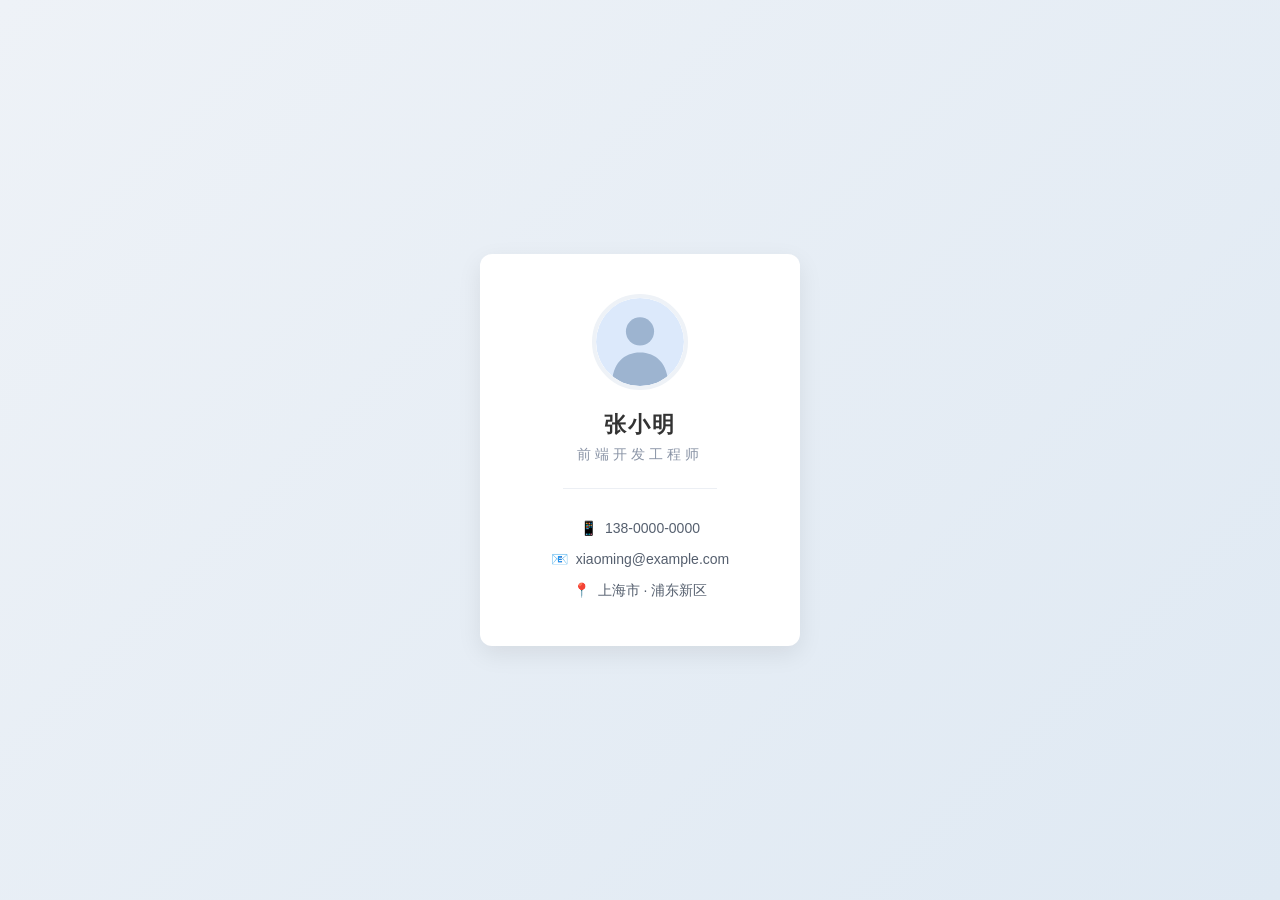
<file: docs/index.html>
<!DOCTYPE html>
<!-- 声明文档类型为 HTML5 -->
<html lang="zh-CN">
<head>
    <!-- 设置编码为 UTF-8，保证中文正常显示 -->
    <meta charset="UTF-8">
    <!-- 设置视口，保证页面在手机等小屏设备上正常缩放显示 -->
    <meta name="viewport" content="width=device-width, initial-scale=1.0">
    <!-- 网页标题（显示在浏览器标签页上） -->
    <title>个人名片</title>
    <!-- 引入外部 CSS 文件，实现 HTML 结构与 CSS 样式分离 -->
    <link rel="stylesheet" href="style.css">
</head>
<body>

    <!-- ========== 名片卡片：页面唯一的主要内容区域 ========== -->
    <main class="card">

        <!-- 圆形头像（图片通过 CSS 的 border-radius 设置为圆形） -->
        <img class="avatar" src="avatar.svg" alt="个人头像">

        <!-- 姓名 -->
        <h1 class="name">张小明</h1>

        <!-- 职位 -->
        <p class="job">前端开发工程师</p>

        <!-- 姓名与联系方式之间的细分隔线 -->
        <hr class="divider">

        <!-- 联系方式列表：电话 / 邮箱 / 所在地 -->
        <ul class="contact">
            <li><span class="icon">📱</span>138-0000-0000</li>
            <li><span class="icon">📧</span>xiaoming@example.com</li>
            <li><span class="icon">📍</span>上海市 · 浦东新区</li>
        </ul>

    </main>

</body>
</html>
</file>
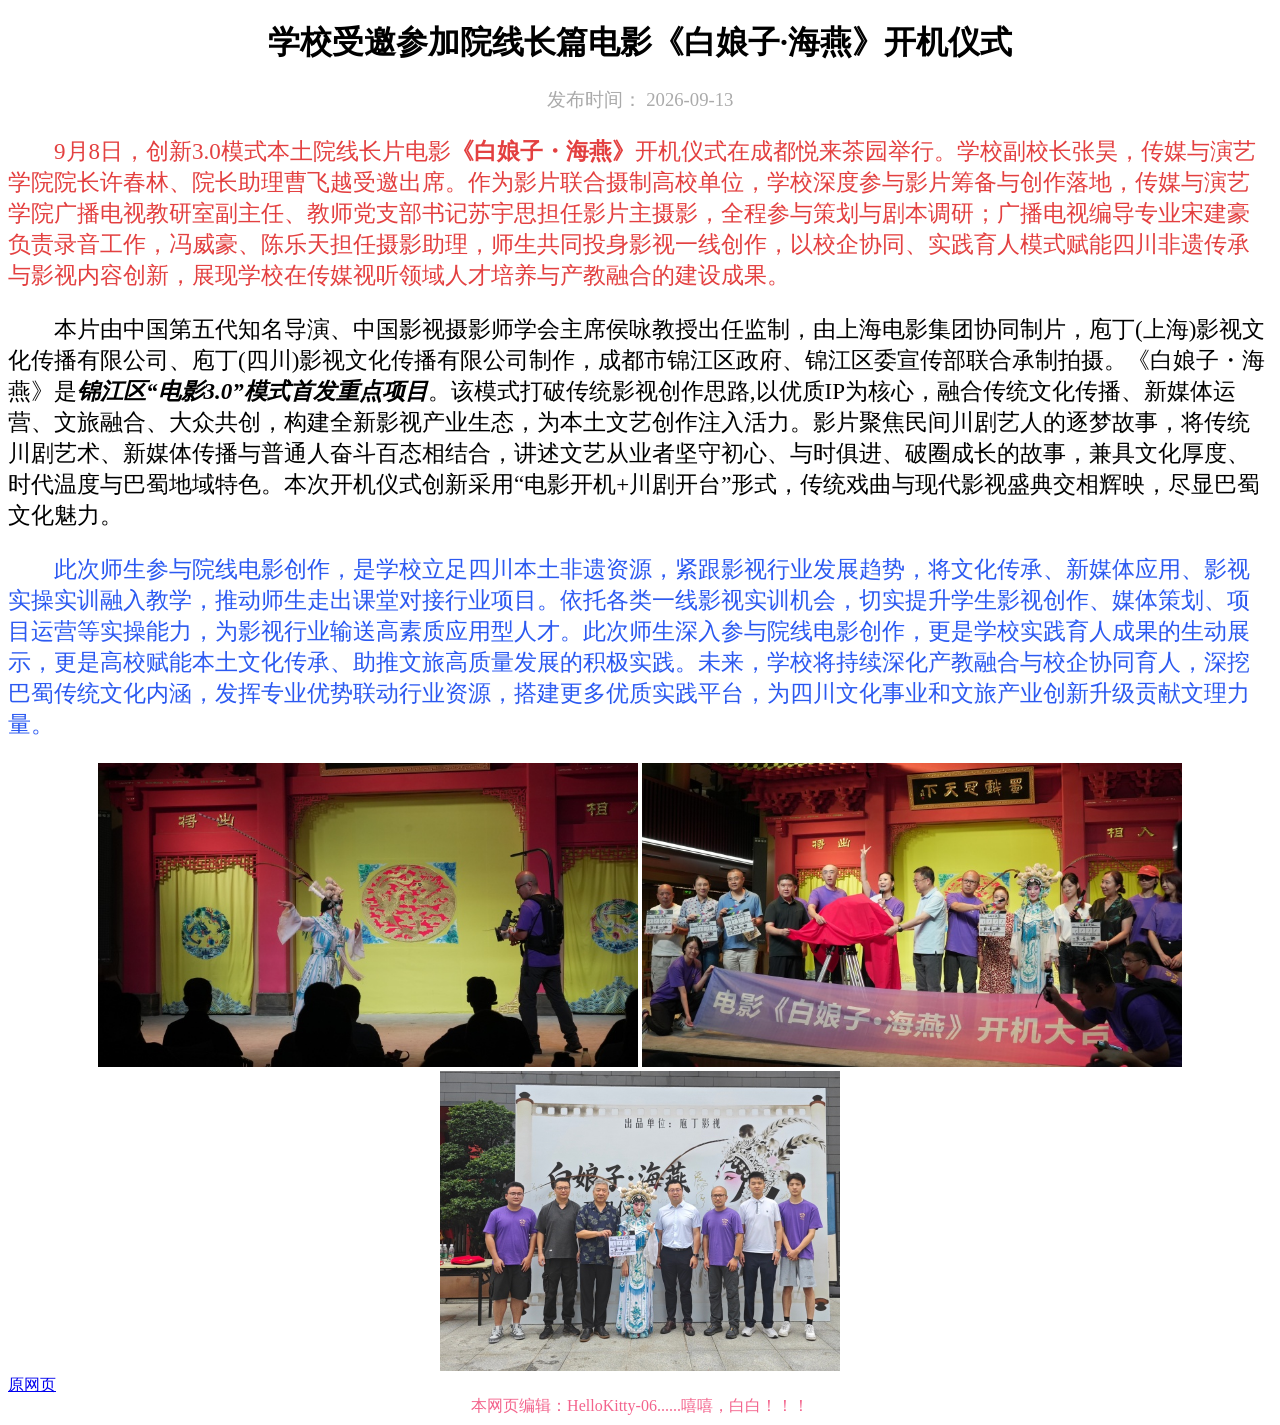
<file: test.html>
<!DOCTYPE html>
<html lang="en">
<head>
    <meta charset="UTF-8">
    <meta name="viewport" content="width=device-width, initial-scale=1.0">
    <title>文理新闻快讯</title>
    <style>
        /*选择器：基础选择器：通配符选择器，标签选择器，类选择器，id选择器   复合选择器：后代选择器，子代选择器，并集选择器......*/
        p {
            text-indent: 2em;   /*首行缩进2个字符*/
            font-family: 楷体;   /*字体*/
            font-size: 23px;   /*字号大小*/
            color: #000;
        }
        div {
            text-align: center;
        }
        /*
        img {
            width: 400px;
        }
         */
         h3 {
            color: #aaaaaa;
            font-weight: normal;   /*字体粗细：normal标准，blod加粗 100~900整百值，400 normal,700 bold*/
         }
         /*类选择器*/
         .red {
            color: rgba(219, 7, 7, 0.768);
         }
         .pink {
            color: #f3638c;
         }
         /*id选择器*/
         #blue{
            color: rgb(43, 89, 241);
         }
    </style>
</head>
<body>
    <!--块级元素：独占一行，可以设置宽高 div/hi~h6/p/u1/o1    行内元素：一行显示多个，不能设置宽高 a/span   行内块元素：一行显示多个，可以设置宽高 img-->
    <!--div 块级容器   span 文本级容器 无语义标签-->
    <!--h1~h6 标题标签-->
    <h1 style="text-align: center;">学校受邀参加院线长篇电影《白娘子·海燕》开机仪式</h1>
    <h3 style="text-align: center;">发布时间： 2026-09-13</h3>
    <!--p 段落标签-->
    <p class="red">9月8日，创新3.0模式本土院线长片电影<b>《白娘子・海燕》</b>开机仪式在成都悦来茶园举行。学校副校长张昊，传媒与演艺学院院长许春林、院长助理曹飞越受邀出席。作为影片联合摄制高校单位，学校深度参与影片筹备与创作落地，传媒与演艺学院广播电视教研室副主任、教师党支部书记苏宇思担任影片主摄影，全程参与策划与剧本调研；广播电视编导专业宋建豪负责录音工作，冯威豪、陈乐天担任摄影助理，师生共同投身影视一线创作，以校企协同、实践育人模式赋能四川非遗传承与影视内容创新，展现学校在传媒视听领域人才培养与产教融合的建设成果。</p>
    <p>本片由中国第五代知名导演、中国影视摄影师学会主席侯咏教授出任监制，由上海电影集团协同制片，庖丁(上海)影视文化传播有限公司、庖丁(四川)影视文化传播有限公司制作，成都市锦江区政府、锦江区委宣传部联合承制拍摄。《白娘子・海燕》是<b><i>锦江区“电影3.0”模式首发重点项目</i></b>。该模式打破传统影视创作思路,以优质IP为核心，融合传统文化传播、新媒体运营、文旅融合、大众共创，构建全新影视产业生态，为本土文艺创作注入活力。影片聚焦民间川剧艺人的逐梦故事，将传统川剧艺术、新媒体传播与普通人奋斗百态相结合，讲述文艺从业者坚守初心、与时俱进、破圈成长的故事，兼具文化厚度、时代温度与巴蜀地域特色。本次开机仪式创新采用“电影开机+川剧开台”形式，传统戏曲与现代影视盛典交相辉映，尽显巴蜀文化魅力。</p>
    <p id="blue">此次师生参与院线电影创作，是学校立足四川本土非遗资源，紧跟影视行业发展趋势，将文化传承、新媒体应用、影视实操实训融入教学，推动师生走出课堂对接行业项目。依托各类一线影视实训机会，切实提升学生影视创作、媒体策划、项目运营等实操能力，为影视行业输送高素质应用型人才。此次师生深入参与院线电影创作，更是学校实践育人成果的生动展示，更是高校赋能本土文化传承、助推文旅高质量发展的积极实践。未来，学校将持续深化产教融合与校企协同育人，深挖巴蜀传统文化内涵，发挥专业优势联动行业资源，搭建更多优质实践平台，为四川文化事业和文旅产业创新升级贡献文理力量。</p>
    <div>
        <!--img 图像标签   a 超链接标签-->
        <img src="images/1790907653067905-1790907653717182.jpg" alt="" style="width:540px;">
        <img src="images/1790907653067905-1790907653917969.jpg" alt="" width="540px">
        <img src="images/1790907653067905-1790907654055597.jpg" alt="" width="400px"> <br>
    </div>
    <a href="https://www.cdcas.edu.cn/xwgg/wlyw/webinfo/2026/09/1790907653067905.htm" target="_blank">原网页</a>
    <div class="pink">本网页编辑：HelloKitty-06......嘻嘻，白白！！！</div>
</body>
</html>
</file>
<file: docs/style.css>
/* ==========================================================================
   个人名片样式表
   说明：本文件只负责页面样式，与 index.html 中的 HTML 结构分离
   ========================================================================== */

/* ---------------- 全局重置：清除浏览器默认的内外边距 ---------------- */
* {
    margin: 0;
    padding: 0;
    box-sizing: border-box; /* 让宽高计算包含内边距与边框，方便布局 */
}

/* ---------------- 页面整体布局 ----------------
   使用弹性布局（Flex），让名片卡片在页面中水平 + 垂直居中 */
body {
    min-height: 100vh;        /* 占满整个视口高度，保证卡片垂直居中 */
    display: flex;            /* 开启弹性布局 */
    justify-content: center;  /* 水平居中 */
    align-items: center;      /* 垂直居中 */
    /* 柔和的浅色渐变背景，衬托白色卡片 */
    background: linear-gradient(135deg, #eef2f7 0%, #dfe9f3 100%);
    /* 优先使用系统自带的中文字体 */
    font-family: "PingFang SC", "Microsoft YaHei", "Helvetica Neue", Arial, sans-serif;
}

/* ---------------- 名片卡片 ---------------- */
.card {
    width: 320px;             /* 固定卡片宽度，保持简约的比例 */
    padding: 40px 32px;       /* 内边距：让内容与卡片边缘留白 */
    text-align: center;       /* 卡片内内容整体居中 */
    background-color: #ffffff;
    border-radius: 12px;      /* 12px 圆角 */

    /* 柔和阴影：透明度低、扩散范围大，视觉上更轻盈 */
    box-shadow: 0 8px 24px rgba(0, 0, 0, 0.08);

    /* 过渡动画：位移（transform）与阴影（box-shadow）均以 0.3s 平滑过渡 */
    transition: transform 0.3s ease, box-shadow 0.3s ease;
}

/* 鼠标悬停时：卡片轻微上浮 8px，同时阴影加深，增强“浮起”的层次感 */
.card:hover {
    transform: translateY(-8px);
    box-shadow: 0 16px 32px rgba(0, 0, 0, 0.12);
}

/* ---------------- 圆形头像 ---------------- */
.avatar {
    width: 96px;              /* 头像尺寸（宽高相等） */
    height: 96px;
    border-radius: 50%;       /* 圆形头像 */
    object-fit: cover;        /* 图片按比例裁剪并填满圆形区域 */
    border: 4px solid #eef2f7;/* 浅色描边，让头像更精致 */
    margin-bottom: 16px;      /* 与姓名之间留白 */
}

/* ---------------- 姓名 ---------------- */
.name {
    font-size: 22px;
    color: #333333;           /* 深灰色，比纯黑更柔和 */
    letter-spacing: 2px;      /* 字间距，提升质感 */
    margin-bottom: 6px;
}

/* ---------------- 职位 ---------------- */
.job {
    font-size: 14px;
    color: #8a94a6;           /* 浅灰色，弱化视觉层级 */
    letter-spacing: 4px;
    margin-bottom: 24px;
}

/* ---------------- 分隔线 ---------------- */
.divider {
    width: 60%;               /* 只占卡片宽度的一部分，更显简约 */
    height: 1px;
    border: none;             /* 去掉 hr 默认的立体边框 */
    background-color: #eceff4;
    margin: 0 auto 24px;      /* 水平居中，底部留白 */
}

/* ---------------- 联系方式列表 ---------------- */
.contact {
    list-style: none;         /* 去掉列表默认的项目符号 */
}

.contact li {
    font-size: 14px;
    color: #555f6e;
    line-height: 2.2;         /* 增大行高，列表更易读 */
}

/* 联系方式前面的小图标 */
.icon {
    margin-right: 8px;        /* 图标与文字之间留出间距 */
}

/* ---------------- 小屏适配：手机上卡片宽度自适应 ---------------- */
@media (max-width: 400px) {
    .card {
        width: 90%;
    }
}
</file>
